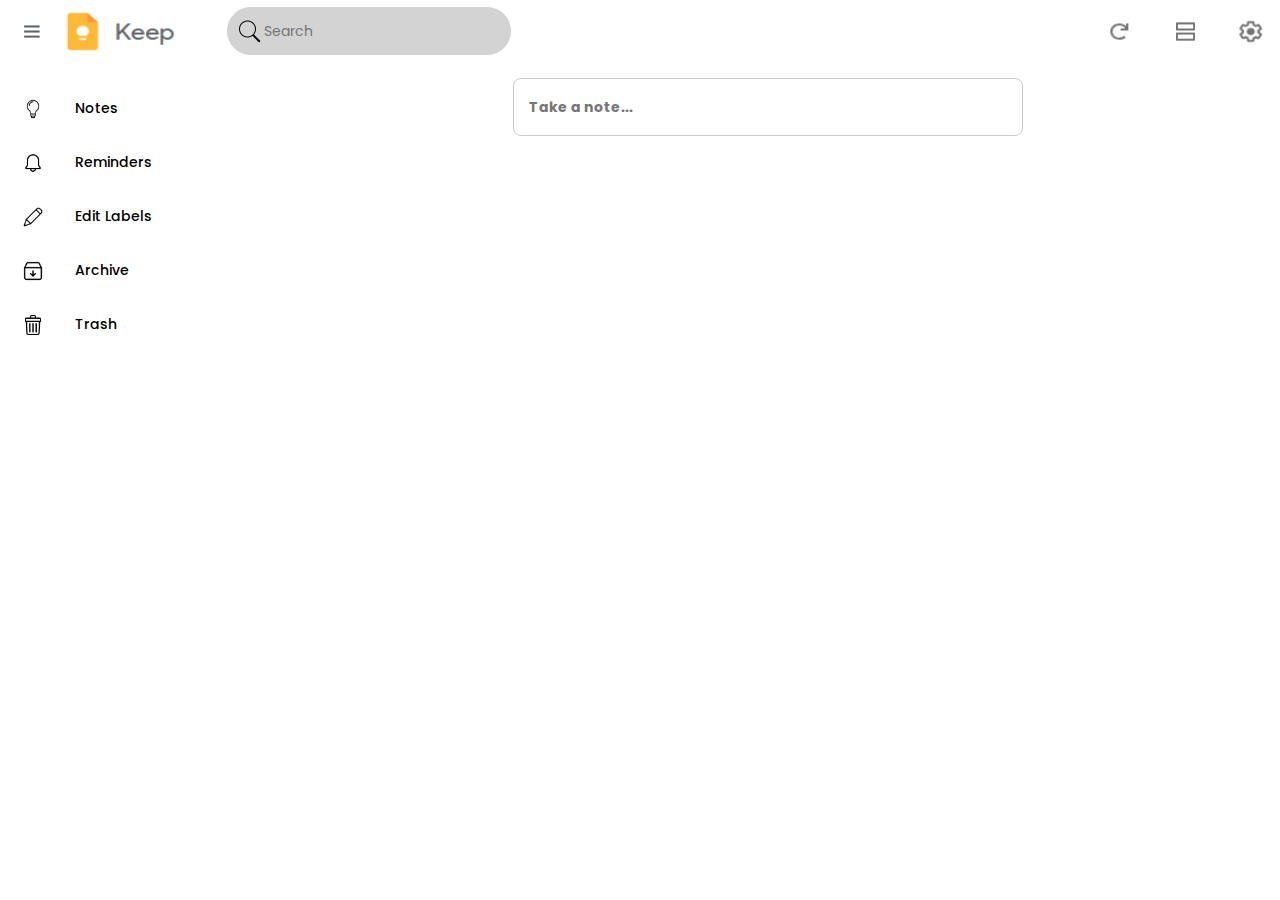
<file: index.html>
<!DOCTYPE html>
<meta charset="UTF-8">
    <meta name="viewport" content="width=device-width, initial-scale=1.0">
    <title>Keep</title>
    <style>
        .wrapper {
            display: grid;
            grid-template-areas:
                "header header header header header"
                "sidebar content content content content"
                "sidebar content content content content"
                "sidebar content content content content"
                "footer footer footer footer footer";
            grid-gap: 10px;
            grid-template-columns: 0fr 1fr;
        }

        header {
            grid-area: header;
            background-color: #ffffff;
            padding: 1px;
        }

        sidebar {
            grid-area: sidebar;
            background-color: #f0f0f0;
            padding: 15px;
        }

        newnote {
        	grid-area: newnote;
            background-color: #fff;
            padding: 20px;
			text-align: center;
			justify-content: center;
        }

        content {
            grid-area: content;
            background-color: #fff;
            padding: 60px;
        }

	a:link {
		color: black;
		text-decoration: none;
	}

	a:visited {
		color: black;
		text-decoration: none;
	}
       
    </style>
	<link rel="stylesheet" href="style.css">
</head>

<body>

	<div class="wrapper">
        <header>
	<div class="wrapper2">
		<div class="topnav">
			
				<img src="img/menu icon.png" alt="menu" width="60px" height="60px" id="menu-btn">
				<a href="index.html"><img src="img/icn.png" alt="icon" width="55px" height="60px"></a>
				<a href="index.html"><img src="img/keep.png" alt="keep" width="60px" height="60px"></a>
			
			<div class="search">
				<img src="img/search.png" alt="" width="25px" height="25px">
				<input type="text" placeholder="Search" id="searchInput">
			</div>
		</div>
			<div class="right">
				<div>
					<a href="index.html"><img src="img/refresh.png" alt="refresh" width="60px" height="60px"></a>
					<a href="index.html"><img src="img/chngtolistview.png" alt="listview" width="60px" height="60px"></a>
					<a href="index.html"><img src="img/settings.png" alt="settings" width="60px" height="60px"></a>
				</div>
			</div>
	</div>
        </header>
        <div class="sidebar">
        	
				<a href="index.html"><div class="sidebar_div"><img src="img/bulb.png" alt="notes" width="20px" height="20px" class="menu-img"><span>Notes</span></div></a>
				
				<a href="reminders.html"><div class="sidebar_div"><img src="img/bell.png" alt="reminders" width="20px" height="20px" class="menu-img"><span>Reminders</span></div></a>
				
				<a href="labels.html"><div class="sidebar_div"><img src="img/pen.png" alt="editlabels" width="20px" height="20px" class="menu-img"><span>Edit Labels</span></div></a>
				
				<a href="archive.html"><div class="sidebar_div"><img src="img/archive.png" alt="archive" width="20px" height="20px" class="menu-img"><span>Archive</span></div></a>
				
				<a href="trash.html"><div class="sidebar_div"><img src="img/trash.png" alt="trash" width="20px" height="20px" class="menu-img"><span>Trash</span></div></a>
				
			
        </div>
        <div class="content">
        	<table>
                <div class="newNote">
                    <input type="text" id="noteInput" placeholder="Take a note..." style="width: 189%; height:auto;">
                </div>
                <div id="notesContainer"></div>
		    </table>
        </div>
    </div>
	<script src="script.js"></script>
</body>

</html>
</file>
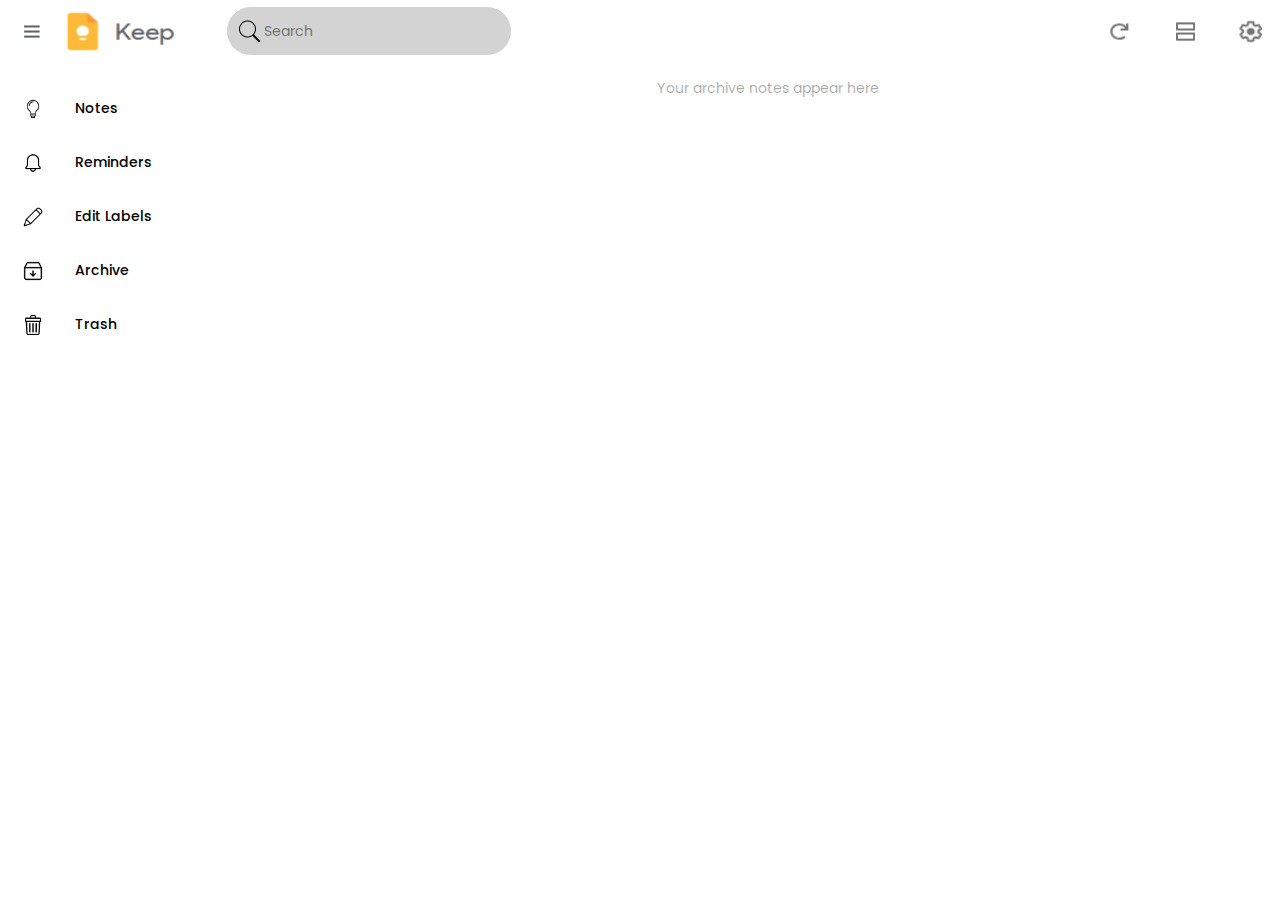
<file: archive.html>
<!DOCTYPE html>
<meta charset="UTF-8">
    <meta name="viewport" content="width=device-width, initial-scale=1.0">
    <title>Google Keep Replica</title>
    <style>
        .wrapper {
            display: grid;
            grid-template-areas:
                "header header header header header"
                "sidebar content content content content"
                "sidebar content content content content"
                "sidebar content content content content"
                "footer footer footer footer footer";
            grid-gap: 10px;
            grid-template-columns: 0fr 1fr;
        }

        header {
            grid-area: header;
            background-color: #ffffff;
            padding: 1px;
        }

        sidebar {
            grid-area: sidebar;
            background-color: #f0f0f0;
            padding: 15px;
        }

        newnote {
        	grid-area: newnote;
            background-color: #fff;
            padding: 20px;
			text-align: center;
			justify-content: center;
        }

        content {
            grid-area: content;
            background-color: #fff;
            padding: 60px;
        }

	a:link {
		color: black;
		text-decoration: none;
	}

	a:visited {
		color: black;
		text-decoration: none;
	}

    </style>
	<link rel="stylesheet" href="style.css">
</head>

<body>

	<div class="wrapper">
        <header>
	<div class="wrapper2">
		<div class="topnav">
			
				<img src="img/menu icon.png" alt="menu" width="60px" height="60px" id="menu-btn">
				<a href="index.html"><img src="img/icn.png" alt="icon" width="55px" height="60px"></a>
				<a href="index.html"><img src="img/keep.png" alt="keep" width="60px" height="60px"></a>
			
			<div class="search">
				<img src="img/search.png" alt="" width="25px" height="25px">
				<input type="text" placeholder="Search" id="searchInput">
			</div>
		</div>
			<div class="right">
				<div>
					<a href="index.html"><img src="img/refresh.png" alt="refresh" width="60px" height="60px"></a>
					<a href="index.html"><img src="img/chngtolistview.png" alt="listview" width="60px" height="60px"></a>
					<a href="index.html"><img src="img/settings.png" alt="settings" width="60px" height="60px"></a>
				</div>
			</div>
	</div>
        </header>
        <div class="sidebar">
        	
				<a href="index.html"><div class="sidebar_div"><img src="img/bulb.png" alt="notes" width="20px" height="20px" class="menu-img"><span>Notes</span></div></a>
				
				<a href="reminders.html"><div class="sidebar_div"><img src="img/bell.png" alt="reminders" width="20px" height="20px" class="menu-img"><span>Reminders</span></div></a>
				
				<a href="labels.html"><div class="sidebar_div"><img src="img/pen.png" alt="editlabels" width="20px" height="20px" class="menu-img"><span>Edit Labels</span></div></a>
				
				<a href="archive.html"><div class="sidebar_div"><img src="img/archive.png" alt="archive" width="20px" height="20px" class="menu-img"><span>Archive</span></div></a>
				
				<a href="trash.html"><div class="sidebar_div"><img src="img/trash.png" alt="trash" width="20px" height="20px" class="menu-img"><span>Trash</span></div></a>
				
			
        </div>
        <div class="content">
        	<table>
		<p style="text-align: center; color: rgba(0, 0, 0, 0.342);">Your archive notes appear here</p>
<!--
                <div class="newNote">
                    <input type="text" id="noteInput" placeholder="Take a note..." style="width: 189%; height:auto;">
                </div>
-->
                <div id="notesContainer"></div>
		    </table>
        </div>
    </div>
</body>
    <script>
        const menu = document.getElementById('menu-btn');
        const sidebar = document.getElementsByClassName('sidebar_div')
        const sidebar_label = document.getElementsByTagName("span");

        let notesArr = [];
        let currentRow = 0;

        if (localStorage.getItem("archiveNotes")) {
            let arr = JSON.parse(localStorage.getItem("archiveNotes"));
            notesArr = arr

            for (let i=0; i < arr.length; i++) {
                const noteBox = document.createElement('div');
                noteBox.classList.add('note-box');
                const noteContent = document.createElement('p');
                noteContent.textContent = arr[i];
                noteBox.appendChild(noteContent);
            

                let x = JSON.parse(localStorage.getItem("currentRow"))
                if(!currentRow || x.childElementCount === 2){
                    var currentRow3 = document.createElement('div');
                    currentRow3.classList.add('note-row');
                    notesContainer.appendChild(currentRow3);
                }
                if (!currentRow) {
                    currentRow3.appendChild(noteBox);
                }
                localStorage.setItem("currentRow", x + 1);
            }
        }


        let x = [];
        menu.addEventListener('click', function(){
            for (let i = 0; i < sidebar.length; i++) {
                if (sidebar[i].style.width == '30px') {
                    sidebar[i].style.width = '250px'
                }else {
                    sidebar[i].style.width = '30px'
                };
            }

            if (x.length == 0) { 
                for (let i = 0; i < sidebar_label.length; i++) {
                    x[i] = sidebar_label[i].innerHTML
                }
            }
            for (let i = 0; i < sidebar_label.length; i++) {
                if (sidebar_label[i].innerHTML == '') {
                    sidebar_label[i].innerHTML = x[i]
                }else {
                    sidebar_label[i].innerHTML = ''
                }
            }

        });
    </script>
</html>
</file>
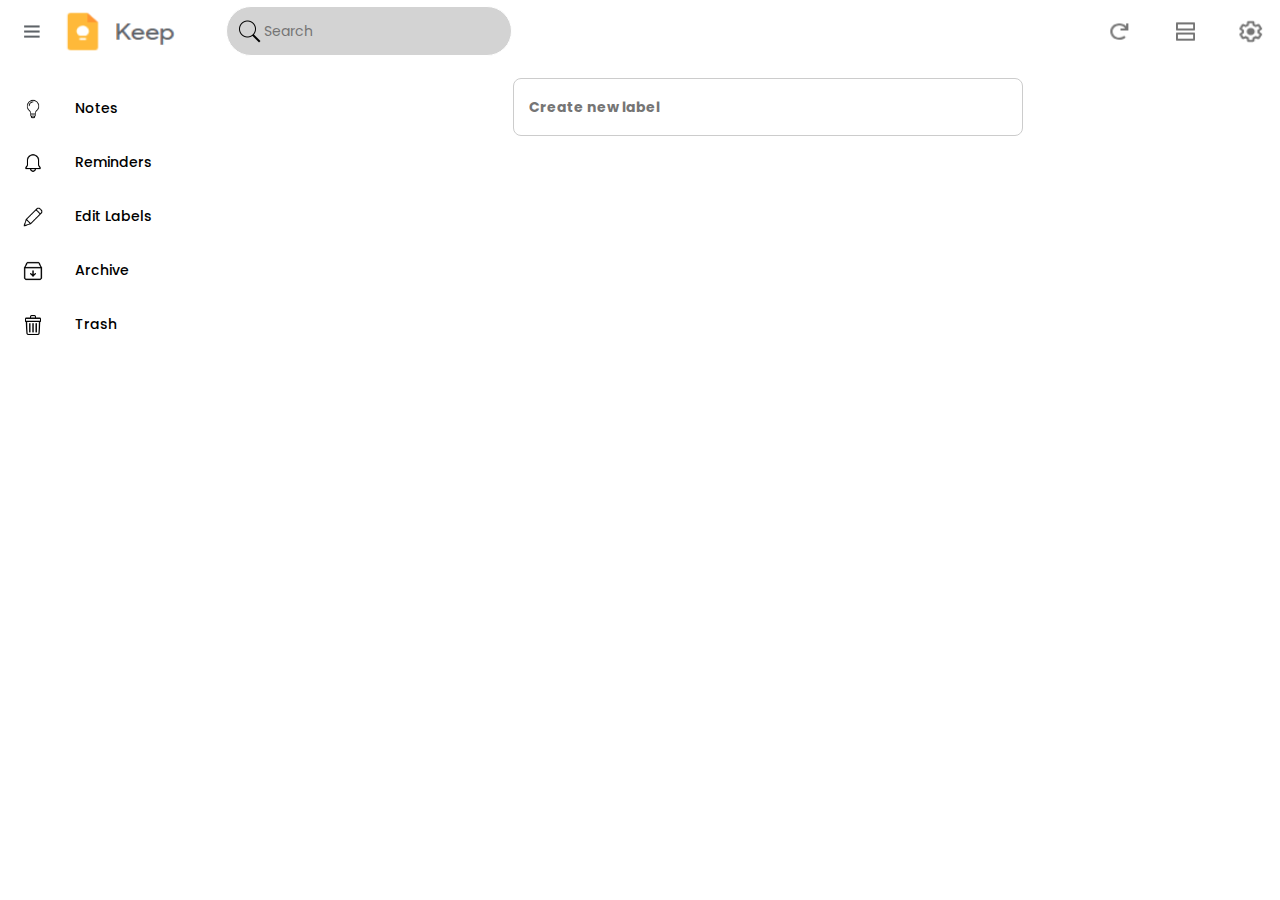
<file: labels.html>
<!DOCTYPE html>
<meta charset="UTF-8">
    <meta name="viewport" content="width=device-width, initial-scale=1.0">
    <title>Google Keep Replica</title>
    <style>
        .wrapper {
            display: grid;
            grid-template-areas:
                "header header header header header"
                "sidebar content content content content"
                "sidebar content content content content"
                "sidebar content content content content"
                "footer footer footer footer footer";
            grid-gap: 10px;
            grid-template-columns: 0fr 1fr;
        }

        header {
            grid-area: header;
            background-color: #ffffff;
            padding: 1px;
        }

        sidebar {
            grid-area: sidebar;
            background-color: #f0f0f0;
            padding: 15px;
        }

        newnote {
        	grid-area: newnote;
            background-color: #fff;
            padding: 20px;
			text-align: center;
			justify-content: center;
        }

        content {
            grid-area: content;
            background-color: #fff;
            padding: 60px;
        }

	a:link {
		color: black;
		text-decoration: none;
	}

	a:visited {
		color: black;
		text-decoration: none;
	}
       
    </style>
	<link rel="stylesheet" href="style.css">
</head>

<body>

	<div class="wrapper">
        <header>
	<div class="wrapper2">
		<div class="topnav">
			
				<img src="img/menu icon.png" alt="menu" width="60px" height="60px" id="menu-btn">
				<a href="index.html"><img src="img/icn.png" alt="icon" width="55px" height="60px"></a>
				<a href="index.html"><img src="img/keep.png" alt="keep" width="60px" height="60px"></a>
			
			<div class="search">
				<img src="img/search.png" alt="" width="25px" height="25px">
				<input type="text" placeholder="Search" id="searchInput">
			</div>
		</div>
			<div class="right">
				<div>
					<a href="index.html"><img src="img/refresh.png" alt="refresh" width="60px" height="60px"></a>
					<a href="index.html"><img src="img/chngtolistview.png" alt="listview" width="60px" height="60px"></a>
					<a href="index.html"><img src="img/settings.png" alt="settings" width="60px" height="60px"></a>
				</div>
			</div>
	</div>
        </header>
        <div class="sidebar">
        	
				<a href="index.html"><div class="sidebar_div"><img src="img/bulb.png" alt="notes" width="20px" height="20px" class="menu-img"><span>Notes</span></div></a>
				
				<a href="reminders.html"><div class="sidebar_div"><img src="img/bell.png" alt="reminders" width="20px" height="20px" class="menu-img"><span>Reminders</span></div></a>
				
				<a href="labels.html"><div class="sidebar_div"><img src="img/pen.png" alt="editlabels" width="20px" height="20px" class="menu-img"><span>Edit Labels</span></div></a>
				
				<a href="archive.html"><div class="sidebar_div"><img src="img/archive.png" alt="archive" width="20px" height="20px" class="menu-img"><span>Archive</span></div></a>
				
				<a href="trash.html"><div class="sidebar_div"><img src="img/trash.png" alt="trash" width="20px" height="20px" class="menu-img"><span>Trash</span></div></a>
				
			
        </div>
        <div class="content">
        	<table>
                <div class="newNote">
                    <input type="text" id="noteInput" placeholder="Create new label" style="width: 189%; height:auto;">
                </div>
                <div id="notesContainer"></div>
		    </table>
        </div>
    </div>

</body>
    <script>
        const noteInput = document.getElementById('noteInput');
        const notesContainer = document.getElementById('notesContainer');
        const menu = document.getElementById('menu-btn');
        const sidebar = document.getElementsByClassName('sidebar_div')
        const sidebar_label = document.getElementsByTagName("span");

        let currentRow, rowCount = 1;
        noteInput.addEventListener('keypress', function(e){
            if(e.key === 'Enter'){
                const noteText = noteInput.value.trim();
                if(noteText !== ''){
                    const noteBox = document.createElement('div');
                    noteBox.classList.add('note-box');
                    const noteContent = document.createElement('p');
                    noteContent.textContent = noteText;            
                    noteBox.appendChild(noteContent);

                    if(noteText.length >= 30){
                        noteBox.classList.add('small');
                    }

                    if(!currentRow || currentRow.childElementCount === 2){
                        currentRow = document.createElement('div');
                        currentRow.classList.add('note-row');
                        notesContainer.appendChild(currentRow);
                        rowCount++;
                    }
                    currentRow.appendChild(noteBox);
                    noteInput.value = '';
                }
            }
        });
    </script>
</html>
</file>
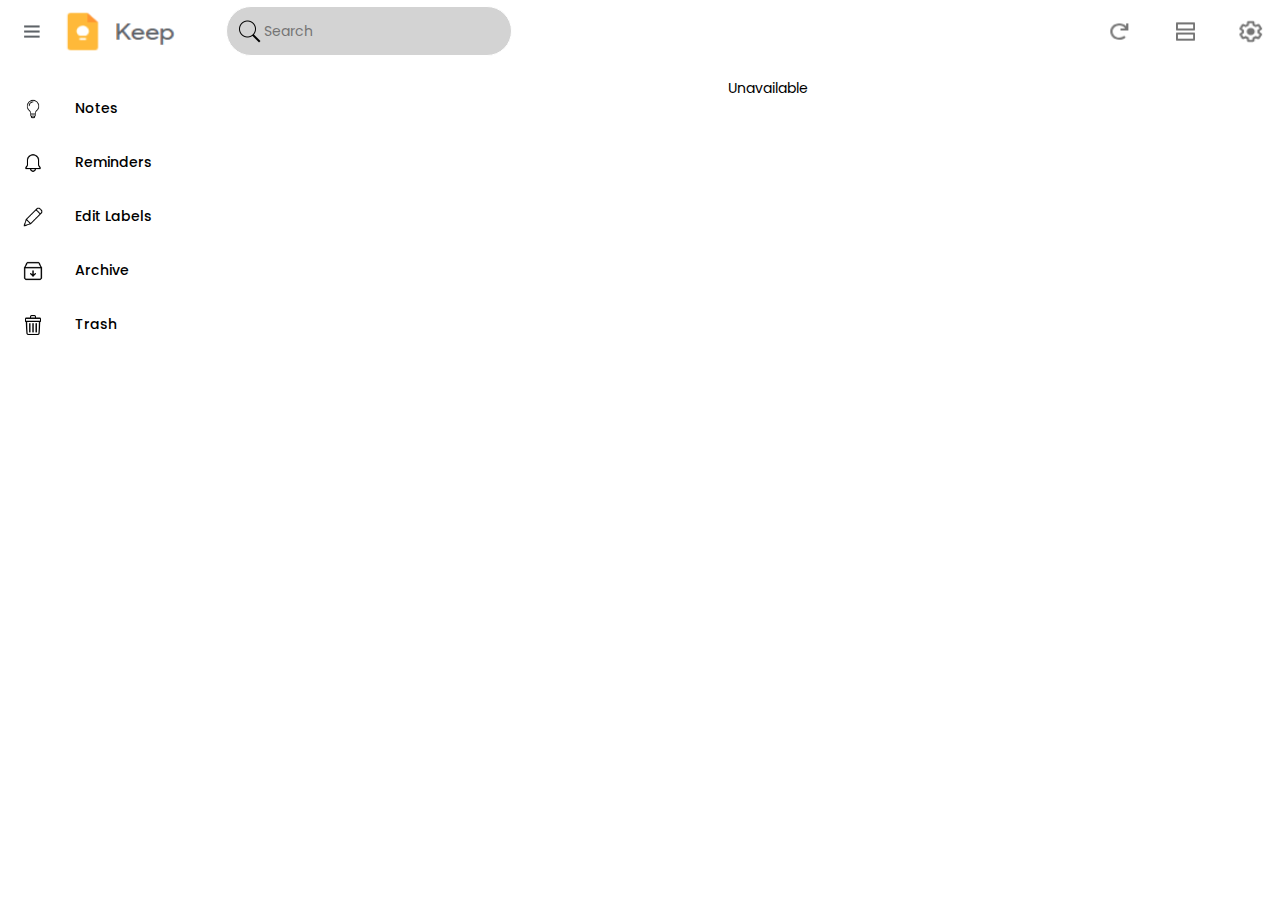
<file: reminders.html>
<!DOCTYPE html>
<meta charset="UTF-8">
    <meta name="viewport" content="width=device-width, initial-scale=1.0">
    <title>Google Keep Replica</title>
    <style>
        .wrapper {
            display: grid;
            grid-template-areas:
                "header header header header header"
                "sidebar content content content content"
                "sidebar content content content content"
                "sidebar content content content content"
                "footer footer footer footer footer";
            grid-gap: 10px;
            grid-template-columns: 0fr 1fr;
        }

        header {
            grid-area: header;
            background-color: #ffffff;
            padding: 1px;
        }

        sidebar {
            grid-area: sidebar;
            background-color: #f0f0f0;
            padding: 15px;
        }

        newnote {
        	grid-area: newnote;
            background-color: #fff;
            padding: 20px;
			text-align: center;
			justify-content: center;
        }

        content {
            grid-area: content;
            background-color: #fff;
            padding: 60px;
        }

	a:link {
		color: black;
		text-decoration: none;
	}

	a:visited {
		color: black;
		text-decoration: none;
	}
       
    </style>
	<link rel="stylesheet" href="style.css">
</head>

<body>

	<div class="wrapper">
        <header>
	<div class="wrapper2">
		<div class="topnav">
			
				<img src="img/menu icon.png" alt="menu" width="60px" height="60px" id="menu-btn">
				<a href="index.html"><img src="img/icn.png" alt="icon" width="55px" height="60px"></a>
				<a href="index.html"><img src="img/keep.png" alt="keep" width="60px" height="60px"></a>
			
			<div class="search">
				<img src="img/search.png" alt="" width="25px" height="25px">
				<input type="text" placeholder="Search" id="searchInput">
			</div>
		</div>
			<div class="right">
				<div>
					<a href="index.html"><img src="img/refresh.png" alt="refresh" width="60px" height="60px"></a>
					<a href="index.html"><img src="img/chngtolistview.png" alt="listview" width="60px" height="60px"></a>
					<a href="index.html"><img src="img/settings.png" alt="settings" width="60px" height="60px"></a>
				</div>
			</div>
	</div>
        </header>
        <div class="sidebar">
        	
				<a href="index.html"><div class="sidebar_div"><img src="img/bulb.png" alt="notes" width="20px" height="20px" class="menu-img"><span>Notes</span></div></a>
				
				<a href="reminders.html"><div class="sidebar_div"><img src="img/bell.png" alt="reminders" width="20px" height="20px" class="menu-img"><span>Reminders</span></div></a>
				
				<a href="labels.html"><div class="sidebar_div"><img src="img/pen.png" alt="editlabels" width="20px" height="20px" class="menu-img"><span>Edit Labels</span></div></a>
				
				<a href="archive.html"><div class="sidebar_div"><img src="img/archive.png" alt="archive" width="20px" height="20px" class="menu-img"><span>Archive</span></div></a>
				
				<a href="trash.html"><div class="sidebar_div"><img src="img/trash.png" alt="trash" width="20px" height="20px" class="menu-img"><span>Trash</span></div></a>
				
			
        </div>
        <div class="content">
        	<table>
                <div style="text-align: center">
                    Unavailable
                </div>
                <div id="notesContainer"></div>
		    </table>
        </div>
    </div>
</body>

</html>
</file>
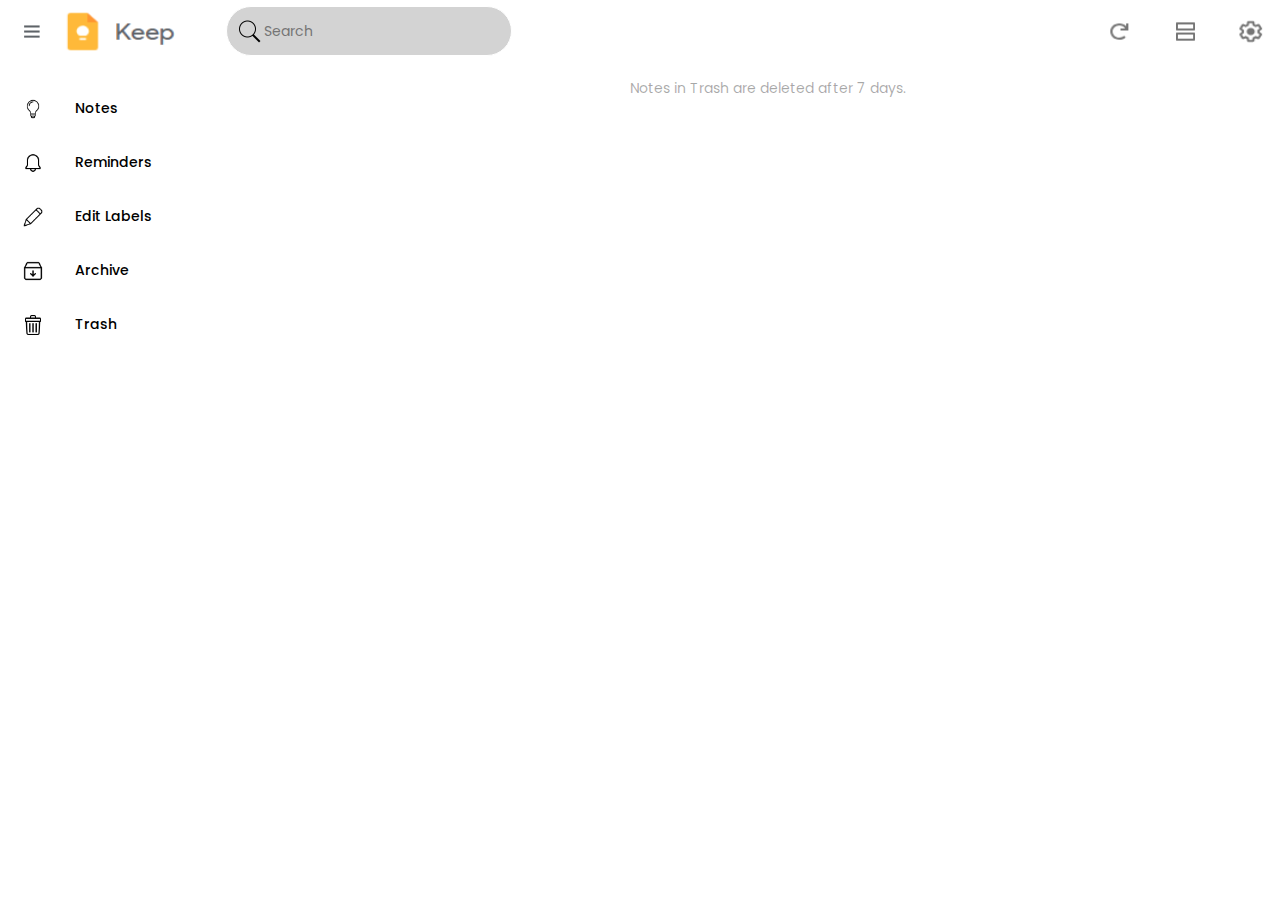
<file: trash.html>
<!DOCTYPE html>
<meta charset="UTF-8">
    <meta name="viewport" content="width=device-width, initial-scale=1.0">
    <title>Google Keep Replica</title>
    <style>
        .wrapper {
            display: grid;
            grid-template-areas:
                "header header header header header"
                "sidebar content content content content"
                "sidebar content content content content"
                "sidebar content content content content"
                "footer footer footer footer footer";
            grid-gap: 10px;
            grid-template-columns: 0fr 1fr;
        }

        header {
            grid-area: header;
            background-color: #ffffff;
            padding: 1px;
        }

        sidebar {
            grid-area: sidebar;
            background-color: #f0f0f0;
            padding: 15px;
        }

        newnote {
        	grid-area: newnote;
            background-color: #fff;
            padding: 20px;
			text-align: center;
			justify-content: center;
        }

        content {
            grid-area: content;
            background-color: #fff;
            padding: 60px;
        }

	a:link {
		color: black;
		text-decoration: none;
	}

	a:visited {
		color: black;
		text-decoration: none;
	}
       
    </style>
	<link rel="stylesheet" href="style.css">
</head>

<body>

	<div class="wrapper">
        <header>
	<div class="wrapper2">
		<div class="topnav">
			
				<img src="img/menu icon.png" alt="menu" width="60px" height="60px" id="menu-btn">
				<a href="index.html"><img src="img/icn.png" alt="icon" width="55px" height="60px"></a>
				<a href="index.html"><img src="img/keep.png" alt="keep" width="60px" height="60px"></a>
			
			<div class="search">
				<img src="img/search.png" alt="" width="25px" height="25px">
				<input type="text" placeholder="Search" id="searchInput">
			</div>
		</div>
			<div class="right">
				<div>
					<a href="index.html"><img src="img/refresh.png" alt="refresh" width="60px" height="60px"></a>
					<a href="index.html"><img src="img/chngtolistview.png" alt="listview" width="60px" height="60px"></a>
					<a href="index.html"><img src="img/settings.png" alt="settings" width="60px" height="60px"></a>
				</div>
			</div>
	</div>
        </header>
        <div class="sidebar">
        	
				<a href="index.html"><div class="sidebar_div"><img src="img/bulb.png" alt="notes" width="20px" height="20px" class="menu-img"><span>Notes</span></div></a>
				
				<a href="reminders.html"><div class="sidebar_div"><img src="img/bell.png" alt="reminders" width="20px" height="20px" class="menu-img"><span>Reminders</span></div></a>
				
				<a href="labels.html"><div class="sidebar_div"><img src="img/pen.png" alt="editlabels" width="20px" height="20px" class="menu-img"><span>Edit Labels</span></div></a>
				
				<a href="archive.html"><div class="sidebar_div"><img src="img/archive.png" alt="archive" width="20px" height="20px" class="menu-img"><span>Archive</span></div></a>
				
				<a href="trash.html"><div class="sidebar_div"><img src="img/trash.png" alt="trash" width="20px" height="20px" class="menu-img"><span>Trash</span></div></a>
				
			
        </div>
        <div class="content">
        	<table>
		<p style="text-align: center; color: rgba(0, 0, 0, 0.342);">Notes in Trash are deleted after 7 days.</p>
<!--
                <div class="newNote">
                    <input type="text" id="noteInput" placeholder="Take a note..." style="width: 189%; height:auto;">
                </div>
-->
                <div id="notesContainer"></div>
		    </table>
        </div>
    </div>
</body>

    <script>
        const menu = document.getElementById('menu-btn');
        const sidebar = document.getElementsByClassName('sidebar_div')
        const sidebar_label = document.getElementsByTagName("span");

        let notesArr = [];
        let currentRow = 0;

        if (localStorage.getItem("trashNotes")) {
            let arr = JSON.parse(localStorage.getItem("trashNotes"));
            notesArr = arr

            for (let i=0; i < arr.length; i++) {
                const noteBox = document.createElement('div');
                noteBox.classList.add('note-box');
                const noteContent = document.createElement('p');
                noteContent.textContent = arr[i];
                noteBox.appendChild(noteContent);

                let x = JSON.parse(localStorage.getItem("currentRow"))
                if(!currentRow || x.childElementCount === 2){
                    var currentRow3 = document.createElement('div');
                    currentRow3.classList.add('note-row');
                    notesContainer.appendChild(currentRow3);
                }
                if (!currentRow) {
                    currentRow3.appendChild(noteBox);
                }
                localStorage.setItem("currentRow", x + 1);
            }
        }

        let x = [];
        menu.addEventListener('click', function(){
            for (let i = 0; i < sidebar.length; i++) {
                if (sidebar[i].style.width == '30px') {
                    sidebar[i].style.width = '250px'
                }else {
                    sidebar[i].style.width = '30px'
                };
            }

            if (x.length == 0) { 
                for (let i = 0; i < sidebar_label.length; i++) {
                    x[i] = sidebar_label[i].innerHTML
                }
            }
            for (let i = 0; i < sidebar_label.length; i++) {
                if (sidebar_label[i].innerHTML == '') {
                    sidebar_label[i].innerHTML = x[i]
                }else {
                    sidebar_label[i].innerHTML = ''
                }
            }

        });


        
    </script>

</html>
</file>
<file: style.css>
@import url('https://fonts.googleapis.com/css2?family=Outfit:wght@100&family=PT+Sans:ital,wght@0,400;0,700;1,400;1,700&family=PT+Serif+Caption&family=Poppins:ital,wght@0,100;0,200;0,300;0,400;0,500;0,600;0,700;0,800;0,900;1,100;1,200;1,300;1,400;1,500;1,600;1,700;1,800;1,900&family=Roboto:ital,wght@0,100;0,300;0,400;0,500;0,700;0,900;1,100;1,300;1,400;1,500;1,700;1,900&family=Rubik+Bubbles&family=Rubik+Distressed&display=swap');

* {
    margin: 0;

    font-family: Poppins, sans-serif;
    font-size: 14px;
  }

span {
    font-size: 14px;
    font-weight: 500;
    overflow: hidden;
    word-break: keep-all;
}

#searchInput {
    font-size: 14px;
}

html {
    height: 100%;
}

body {
    height: 100%;
}

.topnav {
    width: 40%;
    height: 100%;
}

.topnav {
    display: flex;
}

.topnav .search{
    margin-left: 50px;
    font-size: 16px;
    border: 1px solid white;
    border-radius: 48px;
    height: 48px;
    width: 90%;
    display: flex;
    align-items: center;
    padding-left: 10px;
    margin-top: 5px;
    background-color: lightgrey;    
}

.topnav input{
    font-size: 16px;
    border: none;
    height: 40px;
    width: 80%;
    background-color: lightgrey;
    
}

.wrapper2 {
    display: flex;
    justify-content: space-between;
}

.sidebar {
    
    height: 100%;
}
  
.sidebar div {
    width: 250px;
    padding: 13px;
    padding-top: 20px;
    display: flex;
    align-items: center;
    cursor: pointer;
    transition: width 0.5s;
}

.menu-img {
    margin-left: 10px;
    margin-right: 32px;
}
  
.sidebar div span{
    height: 100%;
    vertical-align: middle;
    text-align: center;
}

.sidebar div:hover {
    
    border-radius: 0px 100px 100px 0px;
    background-color: rgba(235, 196, 20, 0.452);
}

.sidebar div:focus {
    
    border-radius: 0px 100px 100px 0px;
    background-color: rgba(235, 196, 20, 0.452);
}

#menu-btn {
    cursor: pointer;
}

button {
    cursor: pointer;
}


@media screen and (max-width: 600px) {
    .topnav a,
    .topnav input[type="text"] {
        float: none;
        display: block;
        text-align: left;
        width: 100%;
        margin: 0;
        padding: 14px;
    }
    .topnav input[type="text"] {
        border: 1px solid #ccc;
    }
}

content {
    width: 100%;

}

.newNote {
    height:30px;
    max-width: 50%;
    width: 100%; 
    padding: 13px; 
    font-size: 16px; 
    border-radius: 8px;
    border: 1px solid #ccc; 
    display: flex;
    margin: auto;
}

.newNote button{
    border: 1px solid #ccc; 
    border-radius: 8px;
}

#noteInput {
    border: none;
    word-wrap: break-word;
}

#noteInput::placeholder{
    font-weight: bold;
}

.note-box {
    max-width: 100%;
    padding: 10px;
    margin-top: 10px;
    margin-right: 10px;
    border-radius: 5px;
    box-shadow: 0 0 5px rgba(0, 0, 0, 0.1);
    width:200px;
    word-wrap: break-word;
    font-size: 16px;
}

.note-box:hover > span{
    visibility: visible;
}

.note-row{
    display:flex;
    margin-bottom: 10px;
}

#notesContainer{
    display:flex;
    flex-wrap: wrap;
    justify-content: center;
}

.note-box > span {
    display: inline-block;
    text-align: center;
    vertical-align: middle;
    line-height: 40px;       /* The same as your div height */
    visibility: hidden;
    cursor: pointer;
    margin-bottom: -10px;
    min-height: 40px;
    min-width: 40px;
}

#pencil {
    margin-left: -10px;
}

.note-box > span:hover {
    background-color: rgba(128, 128, 128, 0.301);
    border-radius: 100px;
}
</file>
